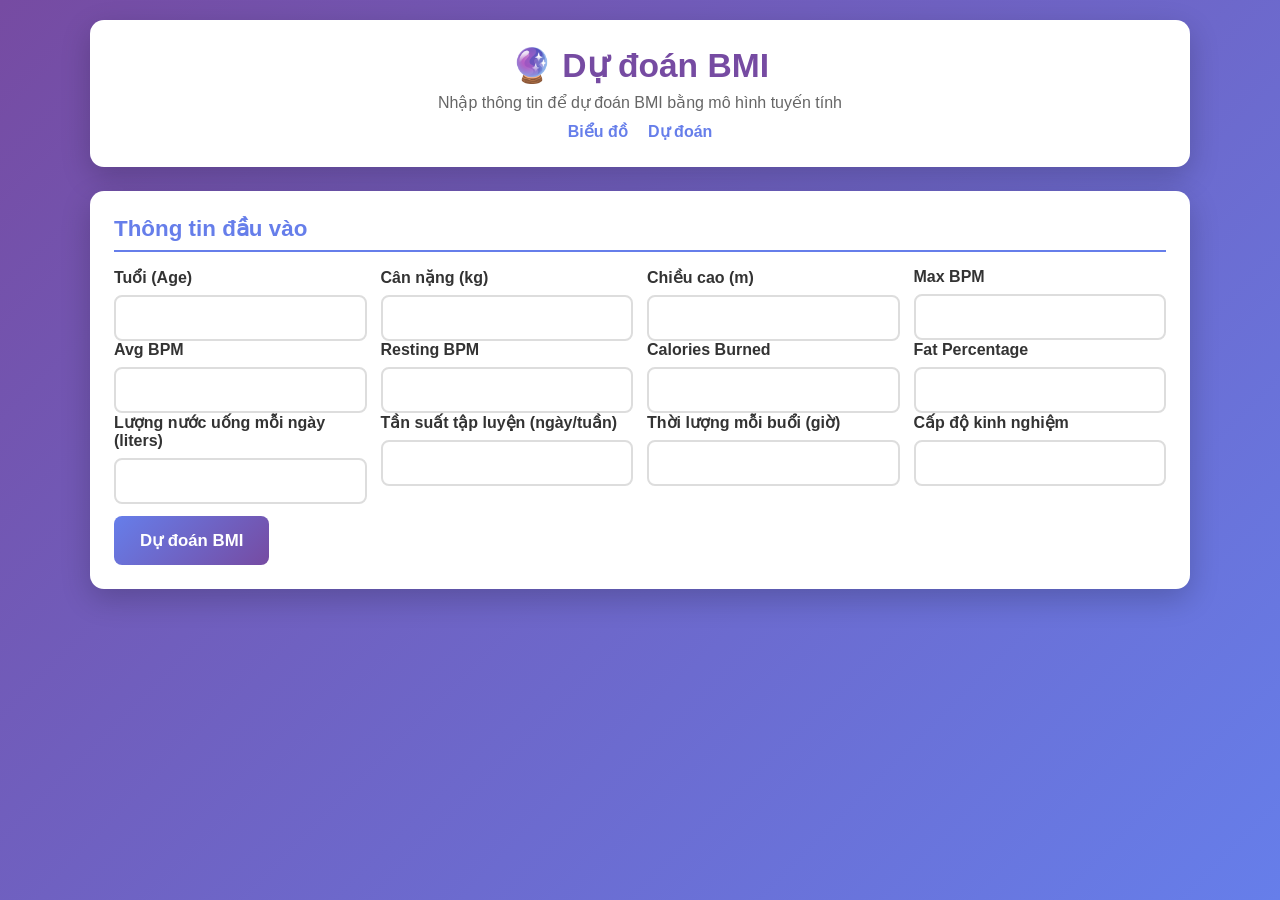
<file: LAB8/templates/predict.html>
<!DOCTYPE html>
<html lang="vi">
<head>
    <meta charset="UTF-8">
    <meta name="viewport" content="width=device-width, initial-scale=1.0">
    <title>Dự đoán BMI</title>
    <style>
        * { margin: 0; padding: 0; box-sizing: border-box; }
        body { font-family: 'Segoe UI', Tahoma, Geneva, Verdana, sans-serif; background: linear-gradient(135deg, #764ba2 0%, #667eea 100%); min-height: 100vh; padding: 20px; }
        .container { max-width: 1100px; margin: 0 auto; }
        header { background: white; padding: 26px; border-radius: 14px; box-shadow: 0 10px 30px rgba(0,0,0,0.2); margin-bottom: 24px; text-align: center; }
        h1 { color: #764ba2; font-size: 2.1em; margin-bottom: 8px; }
        .subtitle { color: #666; }
        .nav { margin-top: 10px; }
        .nav a { color: #667eea; font-weight: 600; text-decoration: none; margin: 0 8px; }
        .card { background: white; padding: 24px; border-radius: 14px; box-shadow: 0 10px 30px rgba(0,0,0,0.2); }
        .card h2 { color: #667eea; margin-bottom: 16px; font-size: 1.4em; border-bottom: 2px solid #667eea; padding-bottom: 8px; }
        .form-row { display: grid; grid-template-columns: repeat(auto-fit, minmax(220px, 1fr)); gap: 14px; }
        .form-group label { display: block; margin-bottom: 8px; color: #333; font-weight: 600; }
        .form-group input { width: 100%; padding: 12px; border: 2px solid #ddd; border-radius: 8px; font-size: 1em; transition: border-color 0.3s; }
        .form-group input:focus { outline: none; border-color: #667eea; }
        .btn { background: linear-gradient(135deg, #667eea 0%, #764ba2 100%); color: white; padding: 14px 26px; border: none; border-radius: 8px; font-size: 1.05em; cursor: pointer; font-weight: 600; margin-top: 12px; }
        .result { margin-top: 16px; padding: 16px; background: #f0f4ff; border-left: 4px solid #667eea; border-radius: 8px; display: none; }
        .result.show { display: block; }
        .result-value { font-size: 1.8em; color: #667eea; font-weight: bold; }
    </style>
    <script>
        async function onSubmit(e) {
            e.preventDefault();
            const inputs = e.target.querySelectorAll('input');
            const data = {};
            inputs.forEach(input => { if (input.value) data[input.id] = parseFloat(input.value); });
            const res = await fetch('/predict', { method: 'POST', headers: { 'Content-Type': 'application/json' }, body: JSON.stringify(data) });
            const result = await res.json();
            const el = document.getElementById('predictionResult');
            const val = document.getElementById('predictedBMI');
            if (result.success) { val.textContent = result.predicted_bmi; el.classList.add('show'); }
            else { val.textContent = '-'; el.classList.add('show'); alert(result.error || 'Có lỗi xảy ra'); }
        }
        window.addEventListener('DOMContentLoaded', () => { document.getElementById('predictionForm').addEventListener('submit', onSubmit); });
    </script>
    
</head>
<body>
    <div class="container">
        <header>
            <h1>🔮 Dự đoán BMI</h1>
            <p class="subtitle">Nhập thông tin để dự đoán BMI bằng mô hình tuyến tính</p>
            <div class="nav">
                <a href="/">Biểu đồ</a>
                <a href="/predict-page">Dự đoán</a>
            </div>
        </header>

        <div class="card">
            <h2>Thông tin đầu vào</h2>
            <form id="predictionForm">
                <div class="form-row">
                    <div class="form-group">
                        <label>Tuổi (Age)</label>
                        <input type="number" id="Age" step="0.1" required>
                    </div>
                    <div class="form-group">
                        <label>Cân nặng (kg)</label>
                        <input type="number" id="Weight (kg)" step="0.1" required>
                    </div>
                    <div class="form-group">
                        <label>Chiều cao (m)</label>
                        <input type="number" id="Height (m)" step="0.01" required>
                    </div>
                    <div class="form-group">
                        <label>Max BPM</label>
                        <input type="number" id="Max_BPM" step="0.1">
                    </div>
                </div>
                <div class="form-row">
                    <div class="form-group">
                        <label>Avg BPM</label>
                        <input type="number" id="Avg_BPM" step="0.1">
                    </div>
                    <div class="form-group">
                        <label>Resting BPM</label>
                        <input type="number" id="Resting_BPM" step="0.1">
                    </div>
                    <div class="form-group">
                        <label>Calories Burned</label>
                        <input type="number" id="Calories_Burned" step="0.1">
                    </div>
                    <div class="form-group">
                        <label>Fat Percentage</label>
                        <input type="number" id="Fat_Percentage" step="0.1">
                    </div>
                </div>
                <div class="form-row">
                    <div class="form-group">
                        <label>Lượng nước uống mỗi ngày (liters)</label>
                        <input type="number" id="Water_Intake (liters)" step="0.1">
                    </div>
                    <div class="form-group">
                        <label>Tần suất tập luyện (ngày/tuần)</label>
                        <input type="number" id="Workout_Frequency (days/week)" step="0.1">
                    </div>
                    <div class="form-group">
                        <label>Thời lượng mỗi buổi (giờ)</label>
                        <input type="number" id="Session_Duration (hours)" step="0.1">
                    </div>
                    <div class="form-group">
                        <label>Cấp độ kinh nghiệm</label>
                        <input type="number" id="Experience_Level" step="0.1">
                    </div>
                </div>
                <button type="submit" class="btn">Dự đoán BMI</button>
            </form>
            <div class="result" id="predictionResult">
                <div style="font-weight: 600; color: #333;">Dự đoán BMI:</div>
                <div class="result-value" id="predictedBMI">-</div>
            </div>
        </div>
    </div>
</body>
</html>
</file>
